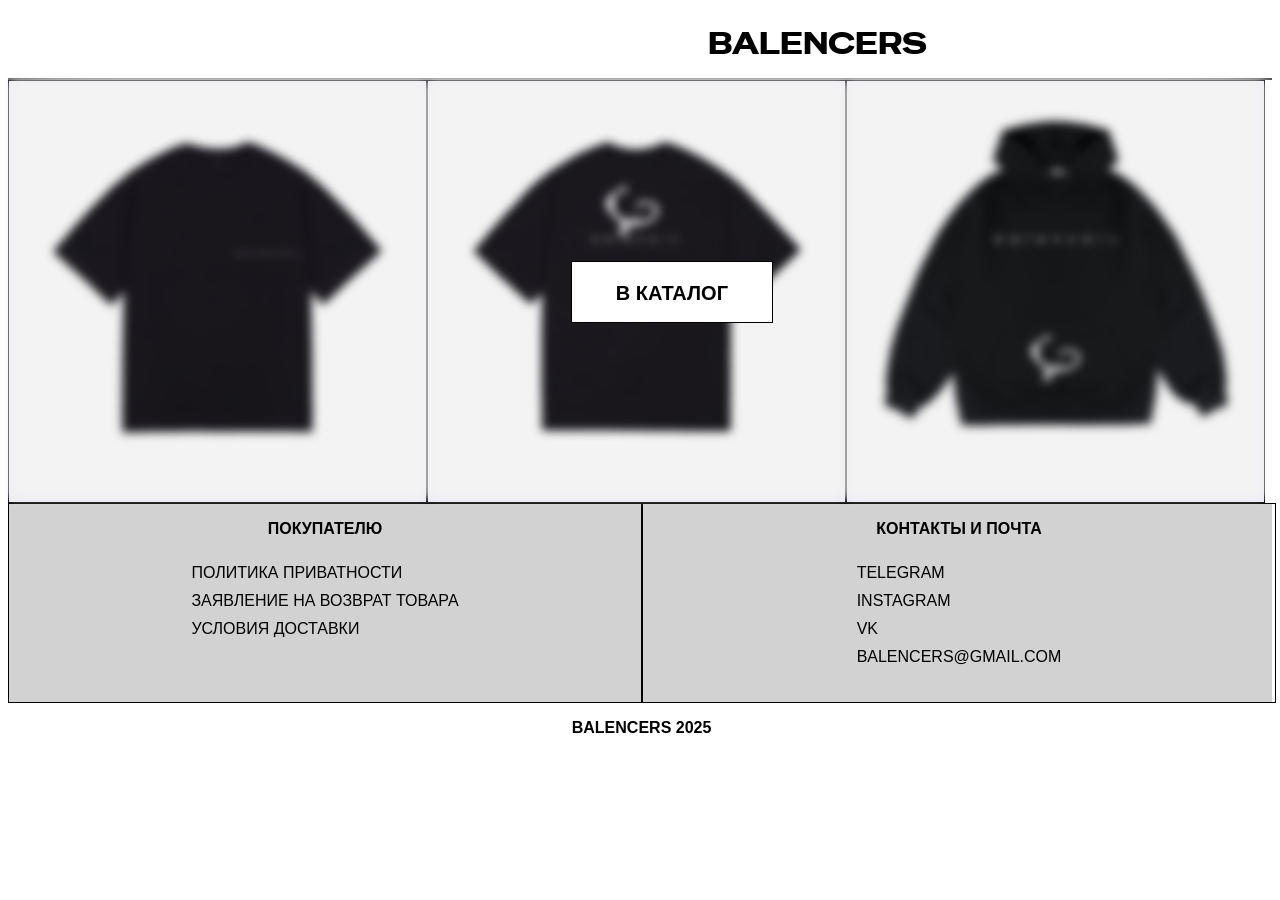
<file: index.html>
<!DOCTYPE html>
<html lang="en" style="display: flex; flex-direction: column;">
<head>
    <meta charset="UTF-8">
    <meta http-equiv="X-UA-Compatible" content="IE=edge">
    <meta name="viewport" content="width=device-width, initial-scale=1.0">
    <title>BALENCERS</title>
    <link rel="stylesheet" href="style.css">
    <script src="anime.min.js"></script>
    <script src="https://ajax.googleapis.com/ajax/libs/jquery/3.1.1/jquery.min.js"></script>
</head>
<body>
<header>
    <div class="menubutton" id="love" style="cursor: pointer;">
        <img src="image/iconheart.svg">
    </div>
    <p id="balencers" style="cursor: pointer;">BALENCERS</p>
    <div class="menubutton" id="user" style="cursor: pointer;">
        <img src="image/user.svg">
    </div>
</header>
<main>
    <div class="item">
        <div class="img">
            <img src="items/tshirt.png" alt="">
        </div>
    </div>
    <div class="item">
        <div class="img">
            <img src="items/tshirtback.png" alt="">
        </div>
    </div>
    <div class="item">
        <div class="img">
            <img src="items/hoodie.png" alt="">
        </div>
    </div>
    <div  id="catalog" class="cursor">
        <p>В КАТАЛОГ</p>
    </div>



</main>

<footer>
    <div class="itemfoot">
        <p>ПОКУПАТЕЛЮ</p>
        <div style="display: flex; flex-direction: column;">
            
                
                    <a href="">ПОЛИТИКА ПРИВАТНОСТИ</a>
                    <a href="">ЗАЯВЛЕНИЕ НА ВОЗВРАТ ТОВАРА</a>
                    <a href="">УСЛОВИЯ ДОСТАВКИ</a>
        </div>
    </div>
   
    <div class="itemfoot">
        <p>КОНТАКТЫ И ПОЧТА</p>
        <div style="display: flex; flex-direction: column;">
            
                
            <a href="">TELEGRAM</a>
            <a href="">INSTAGRAM</a>
            <a href="">VK</a>
            <a href="">BALENCERS@GMAIL.COM</a>

</div>
    </div>

</footer>
<p style="align-self: center; margin-left: 44.6%; display: flex; flex-direction: row;">BALENCERS 2025</p>
<script src="script.js"></script>
</body>
</html>
</file>
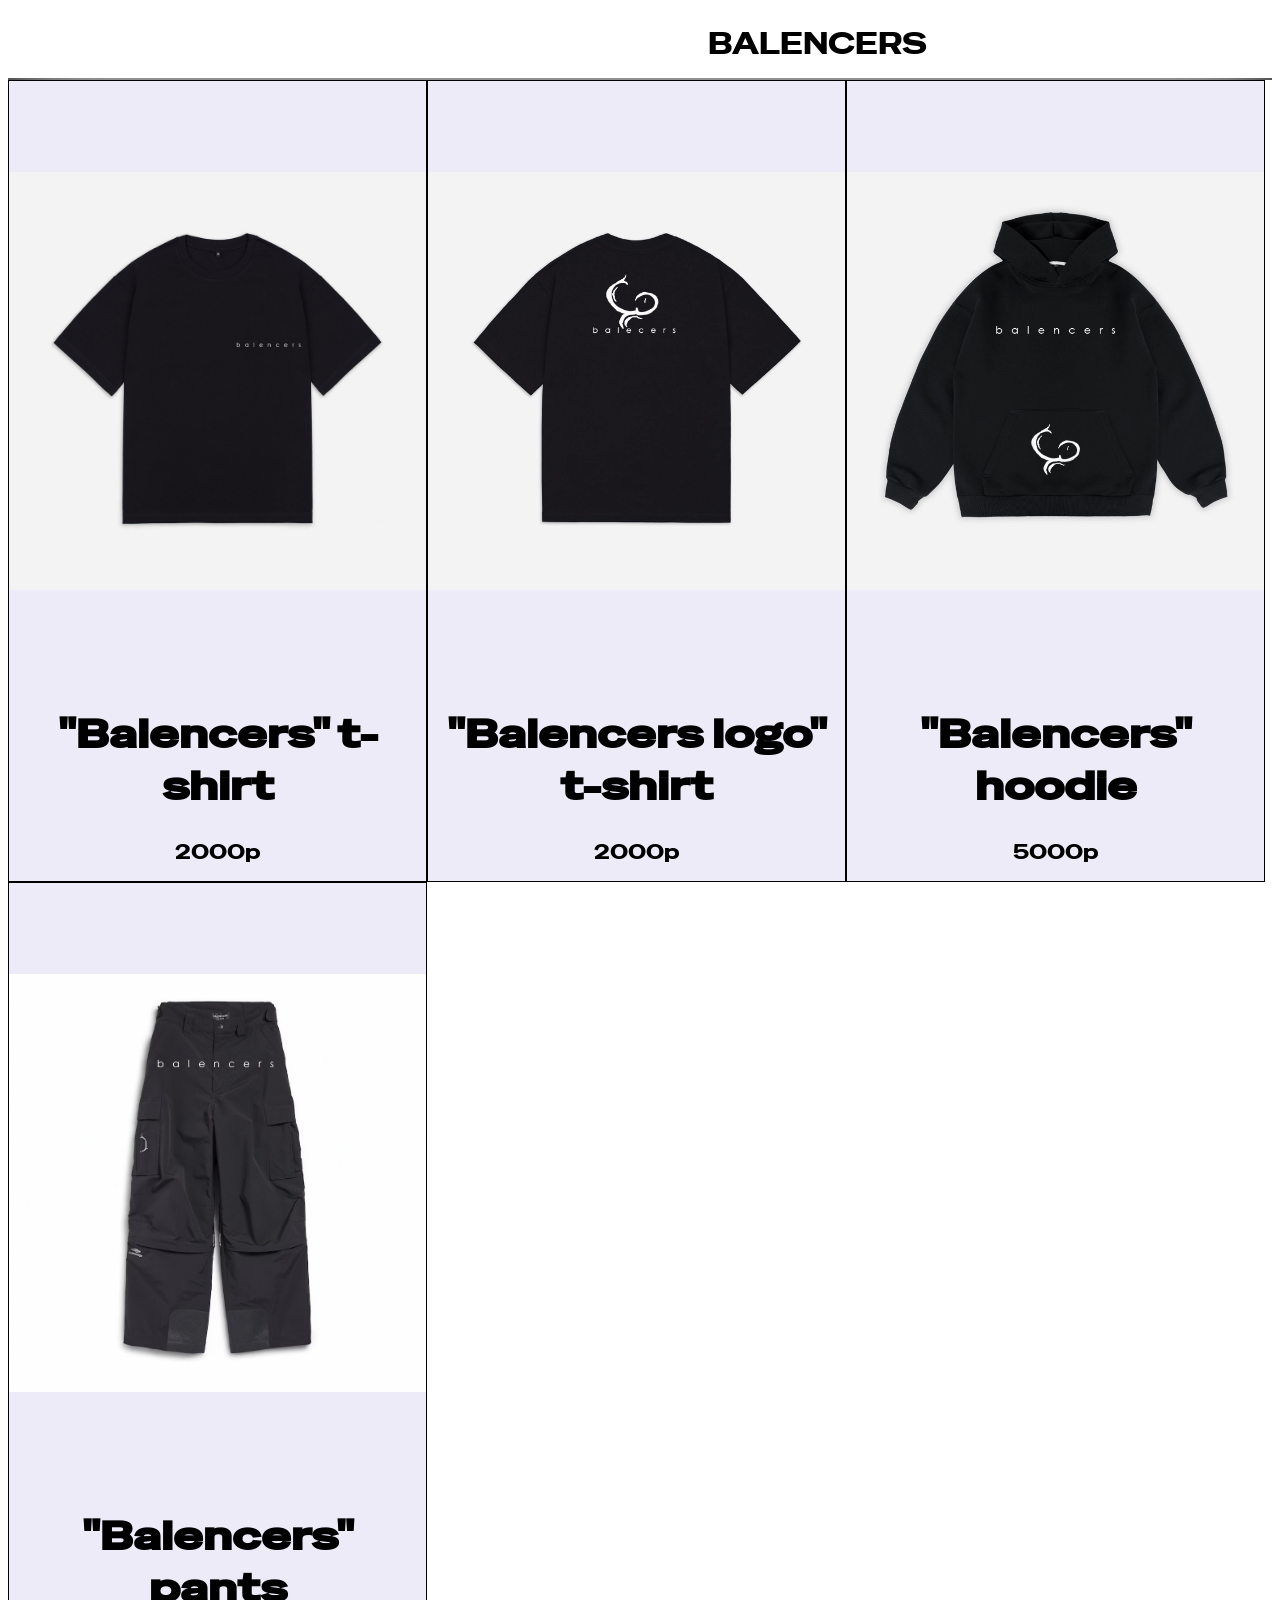
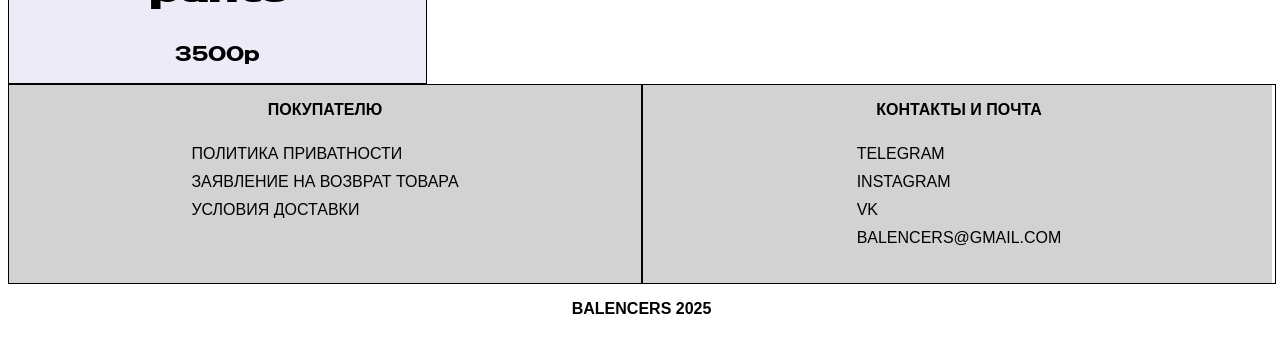
<file: catalog.html>
<!DOCTYPE html>
<html lang="en" style="display: flex; flex-direction: column;">
<head>
    <meta charset="UTF-8">
    <meta http-equiv="X-UA-Compatible" content="IE=edge">
    <meta name="viewport" content="width=device-width, initial-scale=1.0">
    <title>CATALOG</title>
    <link rel="stylesheet" href="catalog.css">
    <script src="anime.min.js"></script>
    <script src="https://ajax.googleapis.com/ajax/libs/jquery/3.1.1/jquery.min.js"></script>
</head>
<body>
<header>
    <div class="menubutton" id="love" style="cursor: pointer;">
        <img src="image/iconheart.svg">
    </div>
    <p id="balencers" style="cursor: pointer;">BALENCERS</p>
    <div class="menubutton" id="user" style="cursor: pointer;">
        <img src="image/user.svg">
    </div>
</header>
<main>
    <div class="item" id="1">
        <div class="img">
            <img src="items/tshirt.png" alt="">
        </div>
        <div class="price">
            <h1>"Balencers" t-shirt</h1>
            <p>2000p</p>

        </div>

    </div>
    <div class="item" id="2">
        <div class="img">
            <img src="items/tshirtback.png" alt="">
        </div>
        <div class="price">
            <h1>"Balencers logo" t-shirt</h1>
            <p>2000p</p>

        </div>
    </div>
    <div class="item" id="3">
        <div class="img">
            <img src="items/hoodie.png" alt="">
        </div>
        <div class="price">
            <h1>"Balencers" hoodie</h1>
            <p>5000p</p>

        </div>
    </div>
    <div class="item" id="4">
        <div class="img">
            <img src="items/pants.png" alt="">
        </div>
        <div class="price">
            <h1>"Balencers" pants</h1>
            <p>3500p</p>

        </div>
    </div>



</main>

<footer>
    <div class="itemfoot">
        <p>ПОКУПАТЕЛЮ</p>
        <div style="display: flex; flex-direction: column;">
            
                
                    <a href="">ПОЛИТИКА ПРИВАТНОСТИ</a>
                    <a href="">ЗАЯВЛЕНИЕ НА ВОЗВРАТ ТОВАРА</a>
                    <a href="">УСЛОВИЯ ДОСТАВКИ</a>
        </div>
    </div>
   
    <div class="itemfoot">
        <p>КОНТАКТЫ И ПОЧТА</p>
        <div style="display: flex; flex-direction: column;">
            
                
            <a href="">TELEGRAM</a>
            <a href="">INSTAGRAM</a>
            <a href="">VK</a>
            <a href="">BALENCERS@GMAIL.COM</a>

</div>
    </div>

</footer>
<p style="align-self: center; margin-left: 44.6%; display: flex; flex-direction: row;">BALENCERS 2025</p>
<script src="script.js"></script>
</body>
</html>
</file>
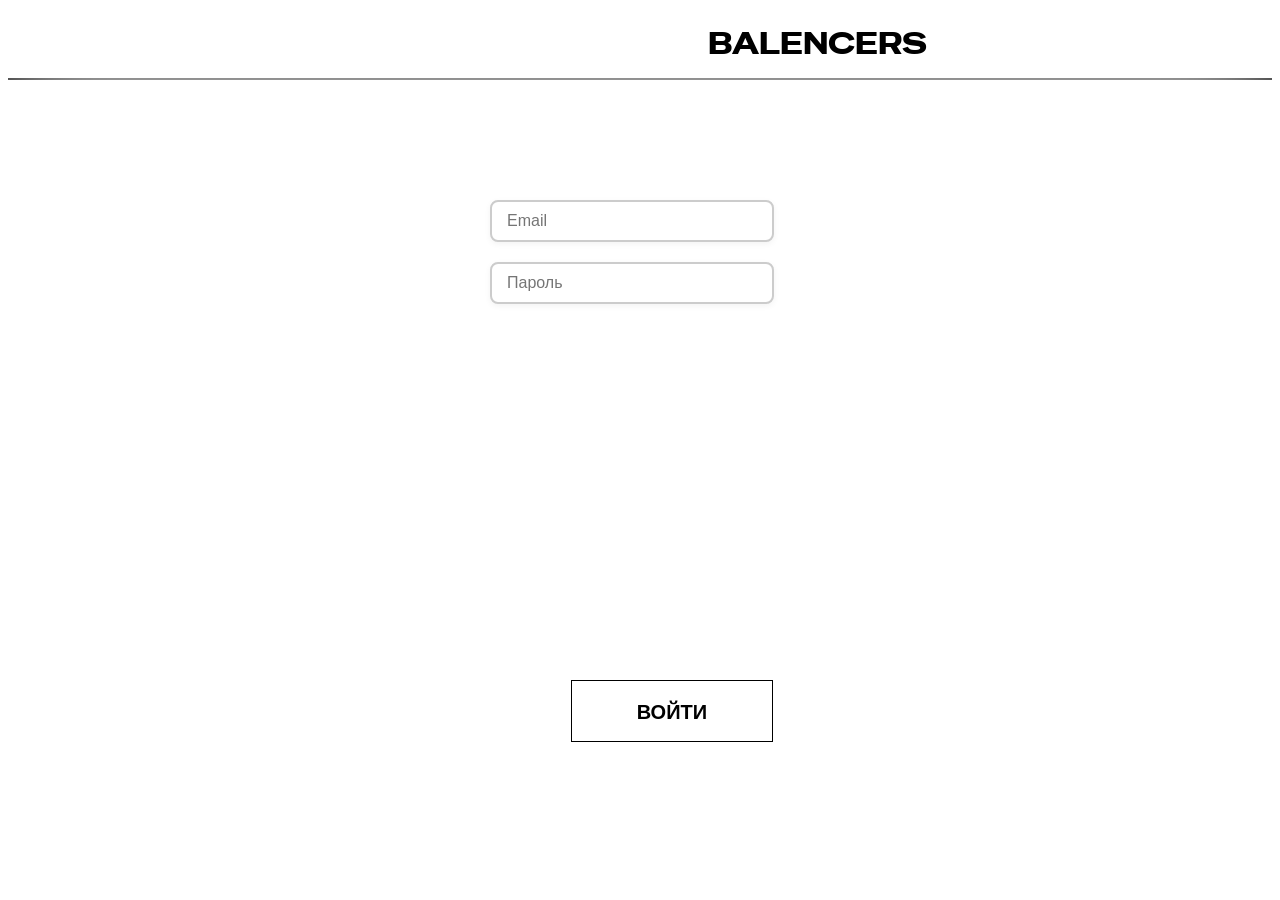
<file: form.html>
<!DOCTYPE html>
<html lang="en" style="display: flex; flex-direction: column;">
<head>
    <meta charset="UTF-8">
    <meta http-equiv="X-UA-Compatible" content="IE=edge">
    <meta name="viewport" content="width=device-width, initial-scale=1.0">
    <title>BALENCERS</title>
    <link rel="stylesheet" href="form.css">
    <script src="anime.min.js"></script>
    <script src="https://ajax.googleapis.com/ajax/libs/jquery/3.1.1/jquery.min.js"></script>
</head>
<body>
<header>
    <div class="menubutton">
        <img src="image/iconheart.svg">
    </div>
    <p id="balencers" style="cursor: pointer;">BALENCERS</p>
    <div class="menubutton">
        <img src="image/user.svg">
    </div>
</header>
<main>
    <form action="">
        <div class="register">
            <input type="email" placeholder="Email">
            <input type="password" placeholder="Пароль">
    
        </div>
        
        <div  id="catalog" class="cursor">
            <p>ВОЙТИ</p>
        </div>
    </form>
    



</main>


<p style="align-self: center; margin-left: 44.6%; display: flex; flex-direction: row;">BALENCERS 2025</p>
<script src="script.js"></script>
</body>
</html>
</file>
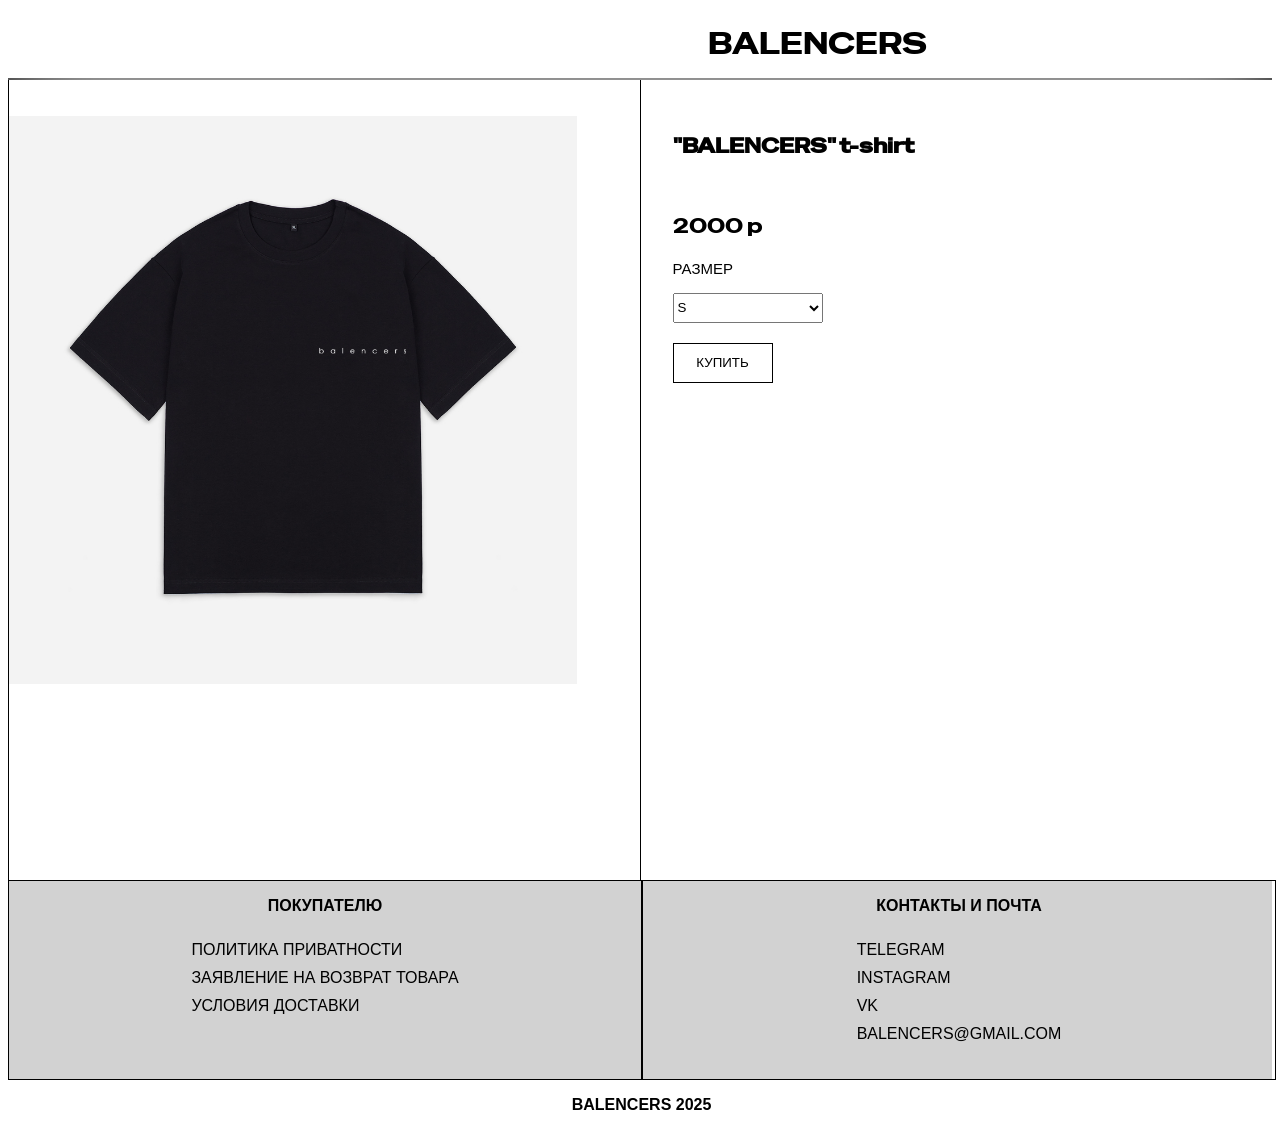
<file: item.html>
<!DOCTYPE html>
<html lang="en" style="display: flex; flex-direction: column;">
<head>
    <meta charset="UTF-8">
    <meta http-equiv="X-UA-Compatible" content="IE=edge">
    <meta name="viewport" content="width=device-width, initial-scale=1.0">
    <title>BALENCERS</title>
    <link rel="stylesheet" href="item.css">
    <script src="anime.min.js"></script>
    <script src="https://ajax.googleapis.com/ajax/libs/jquery/3.1.1/jquery.min.js"></script>
</head>
<body>
<header>
    <div class="menubutton" id="love" style="cursor: pointer;">
        <img src="image/iconheart.svg">
    </div>
    <p id="balencers" style="cursor: pointer;">BALENCERS</p>
    <div class="menubutton" id="user" style="cursor: pointer;">
        <img src="image/user.svg">
    </div>
</header>
<main>
    <div class="imgs">
        <div class="container1">
            <img src="items/tshirt.png" alt="">

        </div>

    </div>
    <div class="info">   
        <div class="container">
            <div id="name">
                <h1>"BALENCERS"  t-shirt</h1>
            </div>
            <div id="price">
               <p>2000 p</p>

            </div>
            <div style="font-size: 15px;">
                <p>РАЗМЕР</p>
                <select name="M" id="" style="width: 150px; height: 30px;" >
                    <option value="S">S</option>
                    <option value="M">M</option>
                    <option value="L">L</option>
                    <option value="XL">XL</option>
                </select>
            </div>
            
            <input type="button" value="КУПИТЬ">
            

        </div>

    </div>



</main>

<footer>
    <div class="itemfoot">
        <p>ПОКУПАТЕЛЮ</p>
        <div style="display: flex; flex-direction: column;">
            
                
                    <a href="">ПОЛИТИКА ПРИВАТНОСТИ</a>
                    <a href="">ЗАЯВЛЕНИЕ НА ВОЗВРАТ ТОВАРА</a>
                    <a href="">УСЛОВИЯ ДОСТАВКИ</a>
        </div>
    </div>
   
    <div class="itemfoot">
        <p>КОНТАКТЫ И ПОЧТА</p>
        <div style="display: flex; flex-direction: column;">
            
                
            <a href="">TELEGRAM</a>
            <a href="">INSTAGRAM</a>
            <a href="">VK</a>
            <a href="">BALENCERS@GMAIL.COM</a>

</div>
    </div>

</footer>
<p style="align-self: center; margin-left: 44.6%; display: flex; flex-direction: row;">BALENCERS 2025</p>
<script src="script.js"></script>
</body>
</html>
</file>
<file: style.css>
@import url('https://fonts.googleapis.com/css2?family=Edu+AU+VIC+WA+NT+Pre:wght@400..700&family=Playfair+Display:ital,wght@0,400..900;1,400..900&family=Special+Gothic+Expanded+One&display=swap');

body{
    font-family: "Fira Sans", sans-serif;
    font-weight: 600;
    font-style: normal;
}
header {
    display: flex;
    align-items: center;
    justify-content: space-around;
    gap: 700px;
    width: 100%;
    height: 70px;
    font-size: 30px;
    font-family: "Special Gothic Expanded One", sans-serif;
    font-weight: 200;
    font-style: normal;
    border-bottom: 2px solid black;



}

.cursor{
    cursor: pointer;
}
.menubutton{
    width: 50px;
    height: 50px;
    overflow: hidden;
}


main{
    display: flex;
    flex-wrap: wrap;
    align-items: flex-start;
    justify-content: flex-start;
    align-content: flex-start;
    box-shadow: 0 0 100px 10px white;
    width: 100%;
    font-family: "Fira Sans", sans-serif;
    font-weight: 600;
    font-style: normal;

}
img{
    object-fit: contain;
    width: 100%;
    height: 100%;
}
.img{
  
    overflow: hidden;
    filter: blur(5px);
    
}


.item{
    width: 33%;
    border: 1px solid black;
    background: rgba(160, 157, 214, .2);
    margin: 0;
    padding: 0;
    height: 100%;
    
    
}
footer{
    display: flex;
    flex-wrap: wrap;
    align-items: flex-start;
    justify-content: flex-start;
    align-content: flex-start;
    box-shadow: 0 0 100px 10px white;
    width: 100%;
    font-family: "Fira Sans", sans-serif;
    font-weight: 600;
    font-style: normal;
    display: flex;
    background-color: rgb(210,210,210);
    height: 200px;
    flex-direction: column;
    
    
}
.itemfoot{
    width: 50%;
    border: 1px solid black;
    margin: 0;
    padding: 0;
    height: 200px;
    align-items: center;
    display: flex;
    flex-direction: column;


}
.itemfoot a{
    all:unset;
    padding-top: 10px;
    font-weight: 500;
}
#catalog{
    position: absolute; 
    width: 200px; 
    height: 60px;
     background-color: white; 
     border: 1px solid black; 
     font-size: 20px;
    justify-content: center ; 
    display: flex; 
    align-self: center; 
    flex-direction: row;   
    left: 44.6%;

}
</file>
<file: catalog.css>
@import url('https://fonts.googleapis.com/css2?family=Edu+AU+VIC+WA+NT+Pre:wght@400..700&family=Playfair+Display:ital,wght@0,400..900;1,400..900&family=Special+Gothic+Expanded+One&display=swap');

body{
    font-family: "Fira Sans", sans-serif;
    font-weight: 600;
    font-style: normal;
}
header {
    display: flex;
    align-items: center;
    justify-content: space-around;
    gap: 700px;
    width: 100%;
    height: 70px;
    font-size: 30px;
    font-family: "Special Gothic Expanded One", sans-serif;
    font-weight: 200;
    font-style: normal;
    border-bottom: 2px solid black;



}

.cursor{
    cursor: pointer;
}
.menubutton{
    width: 50px;
    height: 50px;
    overflow: hidden;
}


main{
    display: flex;
    flex-wrap: wrap;
    align-items: flex-start;
    justify-content: flex-start;
    align-content: flex-start;
    box-shadow: 0 0 100px 10px white;
    width: 100%;
    font-family: "Fira Sans", sans-serif;
    font-weight: 600;
    font-style: normal;

}
img{
    object-fit: contain;
    width: 100%;
    height: 100%;
}
.img{
  
    overflow: hidden;
    height: 600px;
    
}
.price{
    font-size: 20px;
}
.item{
    width: 33%;
    border: 1px solid black;
    background: rgba(160, 157, 214, .2);
    margin: 0;
    padding: 0;
    height: 800px;
    opacity: 0;
    animation: fade 1s forwards;
    font-size: 20px;
    text-align: center;
    align-items: center;
    font-size: 10px;
    font-family: "Special Gothic Expanded One", sans-serif;
    font-weight: 200;
    font-style: normal;
    position: relative;
    cursor: pointer;
   
}
@keyframes fade {
    100% {opacity: 1;}
    
}
footer{
    display: flex;
    flex-wrap: wrap;
    align-items: flex-start;
    justify-content: flex-start;
    align-content: flex-start;
    box-shadow: 0 0 100px 10px white;
    width: 100%;
    font-family: "Fira Sans", sans-serif;
    font-weight: 600;
    font-style: normal;
    display: flex;
    background-color: rgb(210,210,210);
    height: 200px;
    flex-direction: column;
    
    
}
.itemfoot{
    width: 50%;
    border: 1px solid black;
    margin: 0;
    padding: 0;
    height: 200px;
    align-items: center;
    display: flex;
    flex-direction: column;


}
.itemfoot a{
    all:unset;
    padding-top: 10px;
    font-weight: 500;
}
#catalog{
    position: absolute; 
    width: 200px; 
    height: 60px;
     background-color: white; 
     border: 1px solid black; 
     font-size: 20px;
    justify-content: center ; 
    display: flex; 
    align-self: center; 
    flex-direction: row;   
    left: 44.6%;

}
</file>
<file: form.css>
@import url('https://fonts.googleapis.com/css2?family=Edu+AU+VIC+WA+NT+Pre:wght@400..700&family=Playfair+Display:ital,wght@0,400..900;1,400..900&family=Special+Gothic+Expanded+One&display=swap');

body{
    font-family: "Fira Sans", sans-serif;
    font-weight: 600;
    font-style: normal;
}
header {
    display: flex;
    align-items: center;
    justify-content: space-around;
    gap: 700px;
    width: 100%;
    height: 70px;
    font-size: 30px;
    font-family: "Special Gothic Expanded One", sans-serif;
    font-weight: 200;
    font-style: normal;
    border-bottom: 2px solid black;



}

.cursor{
    cursor: pointer;
}
.menubutton{
    width: 50px;
    height: 50px;
    overflow: hidden;
}

.register{
    width: 300px;
    height: 500px;
    display: flex;
    flex-direction: column;
    margin-top: 100px;
}
input{
    padding: 10px 15px;
    font-size: 16px;
    border: 2px solid #ccc;
    border-radius: 8px;
    outline: none;
    transition: 0.3s ease;
    width: 250px;
    box-shadow: 0 2px 6px rgba(0,0,0,0.05);
    margin-top: 20px;

    
}
main{
    display: flex;
    flex-wrap: wrap;
    align-items: flex-start;
    justify-content: center;
    align-content: flex-start;
    box-shadow: 0 0 100px 10px white;
    width: 100%;
    font-family: "Fira Sans", sans-serif;
    font-weight: 600;
    font-style: normal;

}
img{
    object-fit: contain;
    width: 100%;
    height: 100%;
}
.img{
  
    overflow: hidden;
    filter: blur(5px);
    
}


.item{
    width: 33%;
    border: 1px solid black;
    background: rgba(160, 157, 214, .2);
    margin: 0;
    padding: 0;
    height: 100%;
    
    
}
footer{
    display: flex;
    flex-wrap: wrap;
    align-items: flex-start;
    justify-content: flex-start;
    align-content: flex-start;
    box-shadow: 0 0 100px 10px white;
    width: 100%;
    font-family: "Fira Sans", sans-serif;
    font-weight: 600;
    font-style: normal;
    display: flex;
    background-color: rgb(210,210,210);
    height: 200px;
    flex-direction: column;
    
    
}
.itemfoot{
    width: 50%;
    border: 1px solid black;
    margin: 0;
    padding: 0;
    height: 200px;
    align-items: center;
    display: flex;
    flex-direction: column;


}
.itemfoot a{
    all:unset;
    padding-top: 10px;
    font-weight: 500;
}
#catalog{
    position: absolute; 
    width: 200px; 
    height: 60px;
     background-color: white; 
     border: 1px solid black; 
     font-size: 20px;
    justify-content: center ; 
    display: flex; 
    align-self: center; 
    flex-direction: row;   
    left: 44.6%;

}
</file>
<file: item.css>
@import url('https://fonts.googleapis.com/css2?family=Edu+AU+VIC+WA+NT+Pre:wght@400..700&family=Playfair+Display:ital,wght@0,400..900;1,400..900&family=Special+Gothic+Expanded+One&display=swap');

body{
    font-family: "Fira Sans", sans-serif;
    font-weight: 600;
    font-style: normal;
}
header {
    display: flex;
    align-items: center;
    justify-content: space-around;
    gap: 700px;
    width: 100%;
    height: 70px;
    font-size: 30px;
    font-family: "Special Gothic Expanded One", sans-serif;
    font-weight: 200;
    font-style: normal;
    border-bottom: 2px solid black;

}
#price{
    padding-top: 20px;
    font-size: 20px;
}

.cursor{
    cursor: pointer;
}
.menubutton{
    width: 50px;
    height: 50px;
    overflow: hidden;
}

.register{
    width: 300px;
    height: 500px;
    display: flex;
    flex-direction: column;
    margin-top: 100px;
}
input{
    width: 100px;
    height: 40px;
    margin-top: 20px;
    background-color: white;
    border: 1px solid black;

    
}
.imgs{
    width: 50%;
    height: 100%;
    border-right: 1px solid black;
    border-left: 1px solid black;
}
.info{
    width: 50%;
    height: 100%;
    font-size: 10px;
    font-family: "Special Gothic Expanded One", sans-serif;
    font-weight: 200;
    font-style: normal;
    display: flex;
    justify-content: center;
    align-items: center;
}
.container{
    width: 90%;
    height: 90%;

}
.container1{
    width: 90%;
    height: 80%;
    display: flex;
    justify-content: center;
    align-items: center;

}
main{
    display: flex;
    align-content: flex-start;
    box-shadow: 0 0 100px 10px white;
    width: 100%;
    font-family: "Fira Sans", sans-serif;
    font-weight: 600;
    font-style: normal;
    height: 800px;

}
img{
    object-fit: contain;
    width: 100%;
    height: 100%;
}
.img{
  
    overflow: hidden;
    filter: blur(5px);
    
}


.item{
    width: 33%;
    border: 1px solid black;
    background: rgba(160, 157, 214, .2);
    margin: 0;
    padding: 0;
    height: 100%;
    
    
}
footer{
    display: flex;
    flex-wrap: wrap;
    align-items: flex-start;
    justify-content: flex-start;
    align-content: flex-start;
    box-shadow: 0 0 100px 10px white;
    width: 100%;
    font-family: "Fira Sans", sans-serif;
    font-weight: 600;
    font-style: normal;
    display: flex;
    background-color: rgb(210,210,210);
    height: 200px;
    flex-direction: column;
    
    
}
.itemfoot{
    width: 50%;
    border: 1px solid black;
    margin: 0;
    padding: 0;
    height: 200px;
    align-items: center;
    display: flex;
    flex-direction: column;


}
.itemfoot a{
    all:unset;
    padding-top: 10px;
    font-weight: 500;
}
#catalog{
    position: absolute; 
    width: 200px; 
    height: 60px;
     background-color: white; 
     border: 1px solid black; 
     font-size: 20px;
    justify-content: center ; 
    display: flex; 
    align-self: center; 
    flex-direction: row;   
    left: 44.6%;

}
</file>
